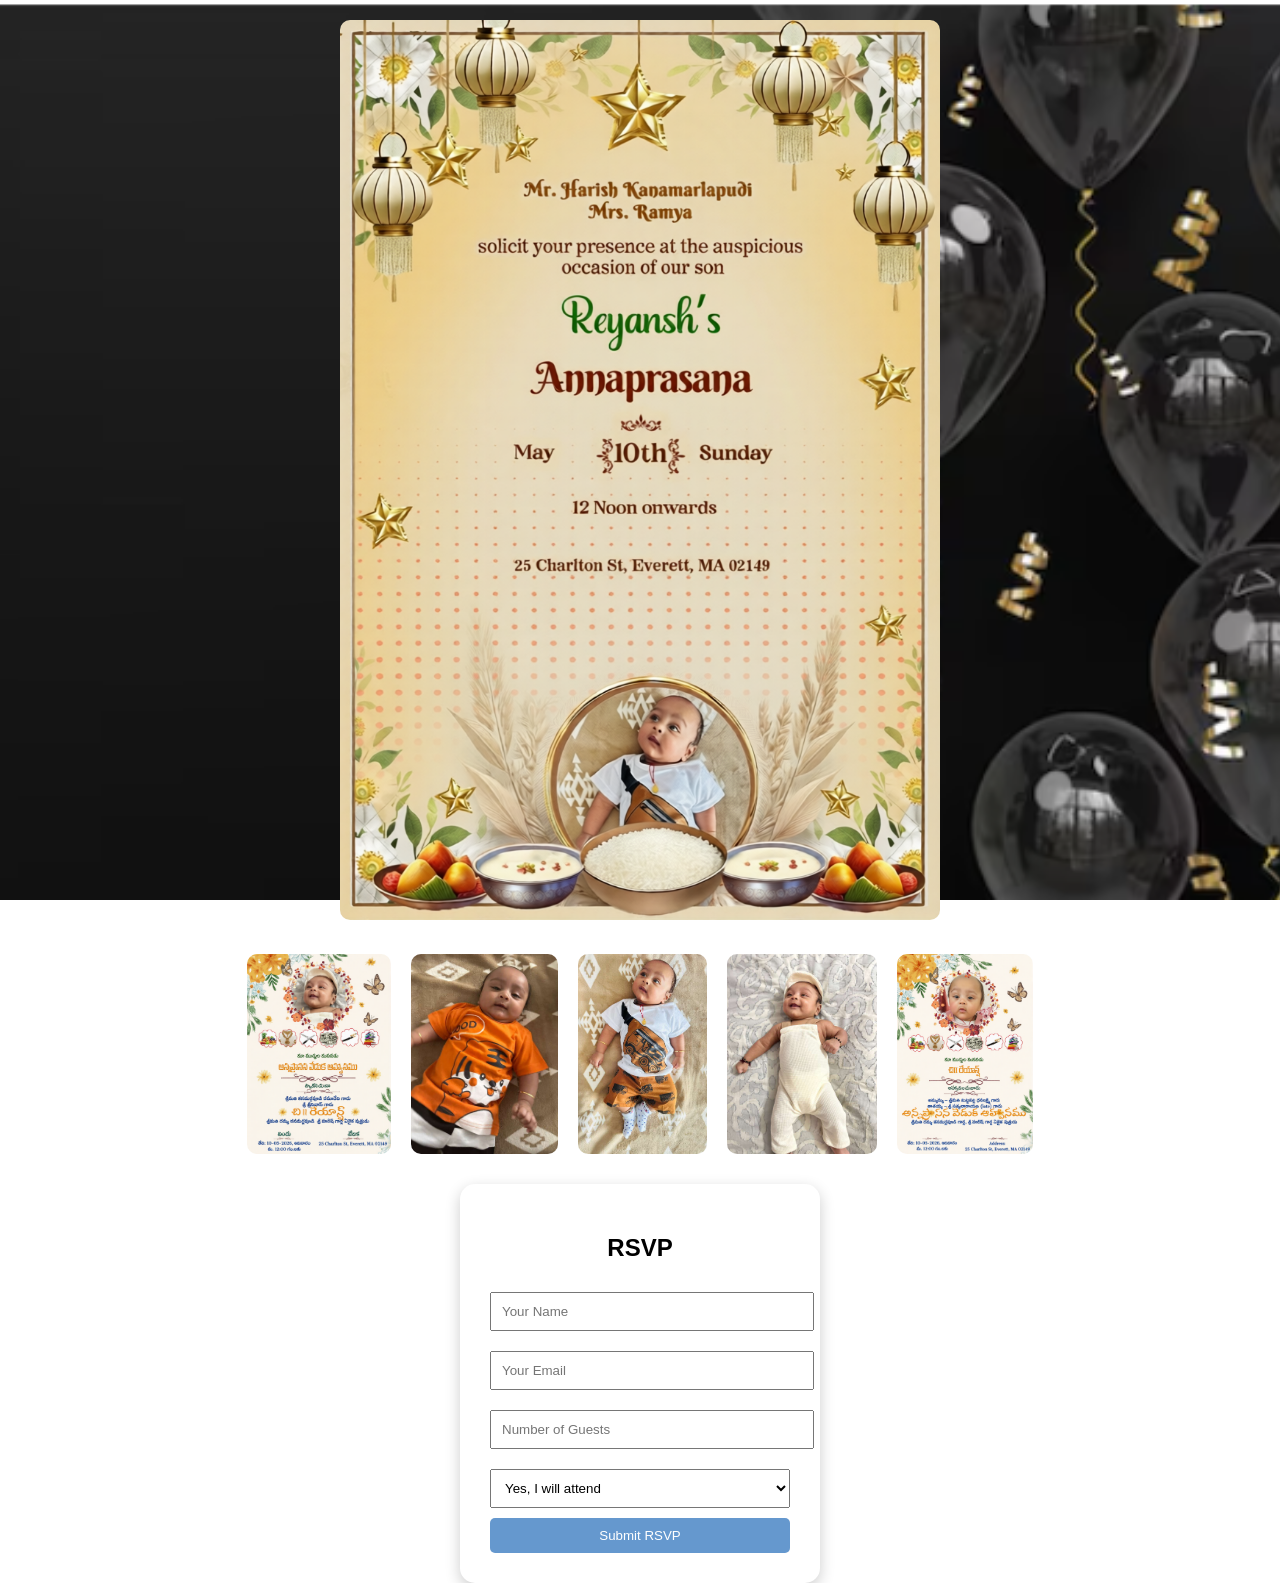
<file: templates/index.html>
<!DOCTYPE html>
<html>

<head>
<title>💙 Reyansh Annaprasana 💙</title>
<link rel="stylesheet" href="/static/css/style.css">
</head>

<body>

<!-- Invite Image -->
<div class="invite-section">
<img src="/static/images/invite.png">
</div>

<div class="layout">

<!-- Image Gallery -->
<div class="image-gallery">

<div class="gallery-track">

<img src="/static/images/invite2.png" onclick="openModal(this)">
<img src="/static/images/Reyansh4.jpeg" onclick="openModal(this)">
<img src="/static/images/Reyansh5.jpeg" onclick="openModal(this)">
<img src="/static/images/Reyansh6.jpeg" onclick="openModal(this)">
<img src="/static/images/invite3.png" onclick="openModal(this)">


</div>

</div>

<!-- RSVP Form -->
<div class="container">

<h2>RSVP</h2>

<form method="post" action="/submit">

<input type="text" name="name" placeholder="Your Name" required>

<input type="email" name="email" placeholder="Your Email" required>

<input type="number" name="guests" placeholder="Number of Guests" required>

<select name="attending">
<option value="Yes">Yes, I will attend</option>
<option value="No">Sorry, can't make it</option>
</select>

<button type="submit">Submit RSVP</button>

</form>

</div>

</div>

<!-- Modal Viewer -->
<div id="myModal" class="modal">

<span class="close" onclick="closeModal()">&times;</span>

<div class="modal-inner">

<button class="modal-nav left" onclick="changeImage(-1)">&#10094;</button>

<img class="modal-content" id="modalImg">

<button class="modal-nav right" onclick="changeImage(1)">&#10095;</button>

</div>

</div>

<script src="/static/js/index.js"></script>

</body>
</html>
</file>
<file: static/css/style.css>
body {
    margin: 0;
    font-family: Arial;
    text-align: center;
    background: url('/static/images/background\ .png') no-repeat center center fixed;
    background-size: cover;   /* scales image to fill screen */
    overflow-x: hidden;
}
.invite-section img{
    width:92%;
    max-width:600px;
    margin-top:20px;
    border-radius:10px;
}

.layout{
    display:flex;
    flex-direction:column;
    align-items:center;
    gap:30px;
    margin-top:30px;
}

.gallery-track{
    display:flex;
    gap:20px;
    justify-content:center;
}

.gallery-track img{
    height:200px;
    border-radius:10px;
    cursor:pointer;
    transition:transform 0.3s;
}

.gallery-track img:hover{
    transform:scale(1.05);
}

.container{
    background:white;
    padding:30px;
    border-radius:15px;
    width:300px;
    box-shadow:0px 5px 15px rgba(0,0,0,0.2);
}

input,select{
    width:100%;
    padding:10px;
    margin:10px 0;
}

button{
    background:#6598ce;
    color:white;
    padding:10px;
    border:none;
    width:100%;
    cursor:pointer;
    border-radius:5px;
}

/* Modal */
.modal{
    display:none;
    position:fixed;
    z-index:1000;
    left:0;
    top:0;
    width:100%;
    height:100%;
    background:rgba(0,0,0,0.9);
    justify-content:center;
    align-items:center;
}

.modal-inner{
    position:relative;
    display:inline-block;
}

.modal-content{
    max-width:80vw;
    max-height:80vh;
    border-radius:10px;
}

.close{
    position:absolute;
    top:20px;
    right:40px;
    font-size:40px;
    color:white;
    cursor:pointer;
}

/* Arrows */
.modal-nav{
    position:absolute;
    top:50%;
    transform:translateY(-50%);
    font-size:60px;
    background:none;        /* no box */
    color:white;
    border:none;
    cursor:pointer;
    padding:0;
    outline:none;
}

/* LEFT arrow */
.modal-nav.left{
    left:-200px;            /* distance from image */
}

/* RIGHT arrow */
.modal-nav.right{
    right:-200px;           /* distance from image */
}

/* remove blue focus outline */
.modal-nav:focus{
    outline:none;
}
</file>
